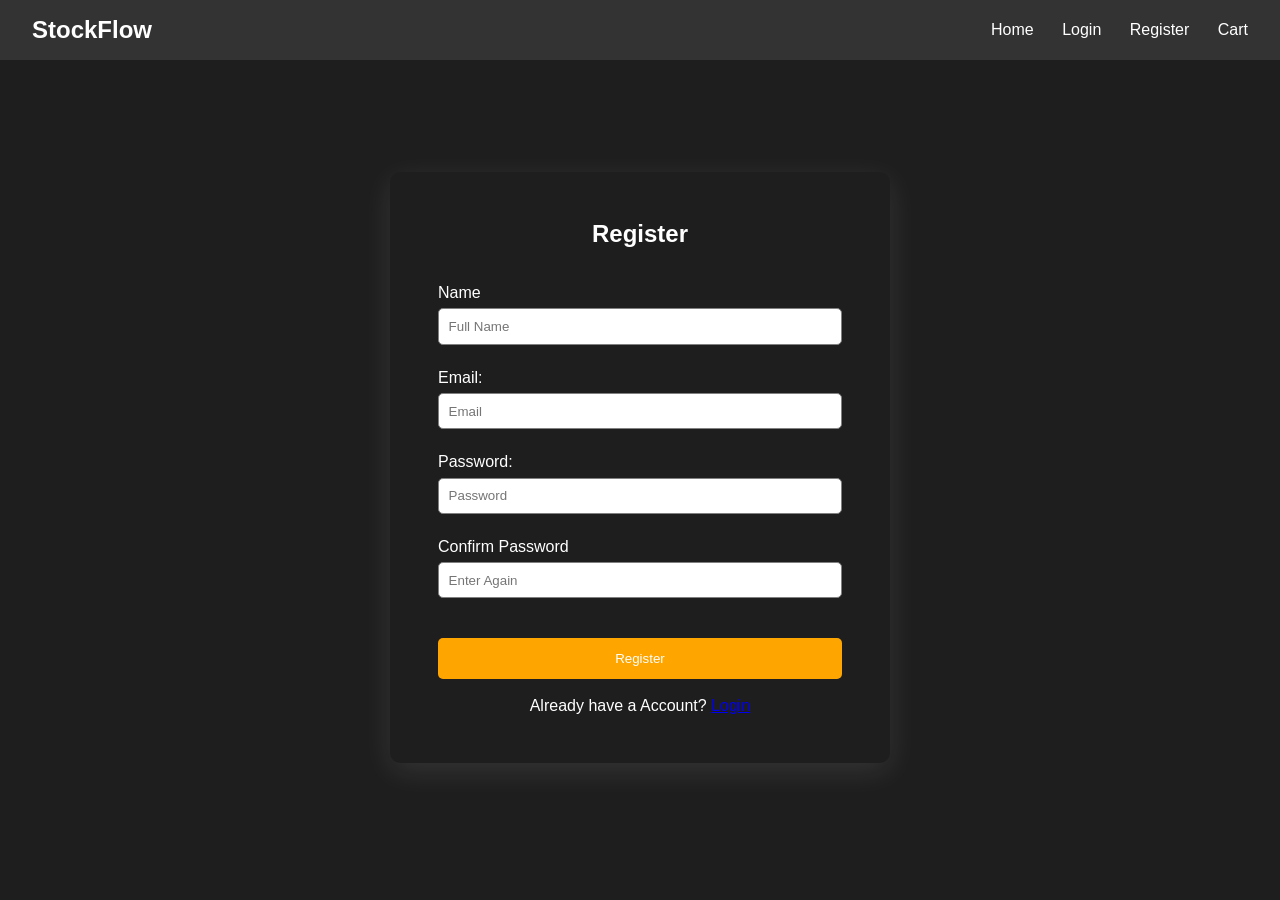
<file: Stockflow/register.html>
<!DOCTYPE html>
<html lang="en">

<head>
    <meta charset="utf-8">
    <meta name="viewport" content="width=device-width, initial-scale=1.0">
    <link rel="stylesheet" href="style.css">
    <title>StockFlow - Register</title>
</head>
<body>
    <nav>
        <div class="logo">StockFlow</div>
        <div class="nav-links">
            <a href="index.html">Home</a>
            <a href="login.html">Login</a>
            <a href="register.html">Register</a>
            <a heref="#">Cart</a>
        </div>
    </nav>

    <main>
         <div class="form-card">
            <h2>Register</h2><br><br>

            <div class="form-group">
            <label>Name</label>
            <input type="text" placeholder="Full Name">
            </div>

            <div class="form-group">
            <label>Email: </label>
            <input type="email" placeholder="Email">
            </div>

            <div class="form-group">
            <label>Password: </label>
            <input type="password" placeholder="Password">
            </div>

            <div class="form-group">
                <label> Confirm Password</label>
                <input type="password" placeholder="Enter Again">
                </div>

            <button>Register</button><br><br>

            <p>Already have a Account?  <a href="login.html">Login</a> </p>
        </div>  
    </main>
</body>
</html>
</file>
<file: Stockflow/style.css>
*{
    margin:0;
    padding:0;
    box-sizing:border-box;
}

body{
    font-family:Arial,sans-serif;
    color:white;
    background-color:#1e1e1e;
    min-height:100vh;
}

nav{
    background-color:#333;
    padding:1rem 2rem;
    display:flex;
    justify-content:space-between;
    align-items:center;
}

.logo{
    color:#fff;
    font-size:1.5rem;
    font-weight:bold;
}

.nav-links{
    color:#fff;
    text-decoration:none;
    margin-left:1.5 rem;
}

.nav-links a{
    color:#fff;
    text-decoration:none;
    margin-left:1.5rem;
    position:relative;
}

.nav-links a:hover{
    color:#f4a500;
}

.nav-links a::after{
    content:'';
    position: absolute;
    bottom:-3px;
    left:0;
    width:0;
    height:2px;
    background-color: orange;
    transition: width 0.3s ease;
}

.nav-links a:hover::after{
    width:100%;
}

.product-grid {
    max-width: 1200px;
    width: 100%;       
    margin: 0 auto;
    display: grid;
    grid-template-columns: repeat(auto-fit, minmax(200px, 1fr));
    gap: 20px;
    padding: 0 20px;  
    box-sizing:border-box;
}

.product-card{
    background-color:#2a2a2a;
    color:#fff;
    border-radius: 8px;
    padding: 1rem;
    box-shadow:0 4px 15px rgba(255,255,255,0.15);
    transition:transform 0.3s ease, box-shadow 0.3s ease;
    border: 1px solid rgba(255, 255, 255, 0.1);
}

.product-card:hover{
    transform: translateY(-5px);
    box-shadow: 0 8px 25px rgba(255,255,255,0.2);
    border: 1px solid rgba(255, 255, 255, 0.3);
}

.product-card img{
    width:100%;
    border-radius: 6px;
}

main{
    padding:2rem;
    animation:fadeIn 0.8s ease;
}


button {
    width: 100%;
    padding: 0.8rem;
    margin-top: 1rem;
    background-color: orange;
    color: white;
    border: none;
    border-radius: 5px;
    cursor: pointer;
    transition: background-color 0.3s ease;
}

button:hover{
    background-color:darkorange;
    transform:translateY(-3px);
}

.form-card {
    background: #1e1e1e;
    color: white;
    padding: 3rem;
    border-radius: 10px;
    width:90%;
    max-width: 500px;
    margin: 5rem auto;
    box-shadow: 0 8px 30px rgba(255, 255, 255, 0.1);
    box-shadow:0 4px 12px rgba(white);
    transition:0.3s;
}

.form-card:hover{
    box-shadow:4px 12px 20px rgba(white);
    transform:translatey(-8px);
}

.form-group{
    margin-bottom:1.5rem;
}

.form-group label{
    display:block;
    margin-bottom:0.4rem;
}


.form-group input{
    width:100%;
    padding:0.6rem;
    border-radius: 5px;
    border: 1px solid gray;
    background: white;
    color:black;
}

.price{
    font-size:1.5rem;
    color: orange;
}

th{
    background-color:darkgray;
    color:orange;
}

tr:hover{
    background-color:dimgray;
}

p{
    align-items:center;
    text-align:center;
}

.form-card h2{
    margin-bottom: 1.5 rem;
    align-items:center;
    text-align:center;
}

@keyframes fadeIn{
    from{opacity:0;transform:translateY(20px);}
    to{opacity:1;transform:translateY(0);}
}

.form-group input:focus{
    outline:none;
    border:1px solide rgb(250, 249, 248);
    box-shadow: 0 0 8px rgba(255, 255, 255, 0.5);
}

@media (max-width: 768px) {
    .product-grid {
        grid-template-columns: repeat(2, 1fr);
        padding: 0 12px;
    }
}

@media (max-width: 480px) {
    .product-grid {
        grid-template-columns: 1fr;
        padding: 0 10px;
    }

    nav {
        flex-direction: column;
        gap: 10px;
        text-align: center;
    }

    .product-card {
        width: 100%;
    }

    .form-card {
        width: 90%;
        padding: 1.5rem;
        margin: 2rem auto;
    }

    .form-group input {
        width: 100%;
    }

    button {
        width: 100%;
    }
}
</file>
